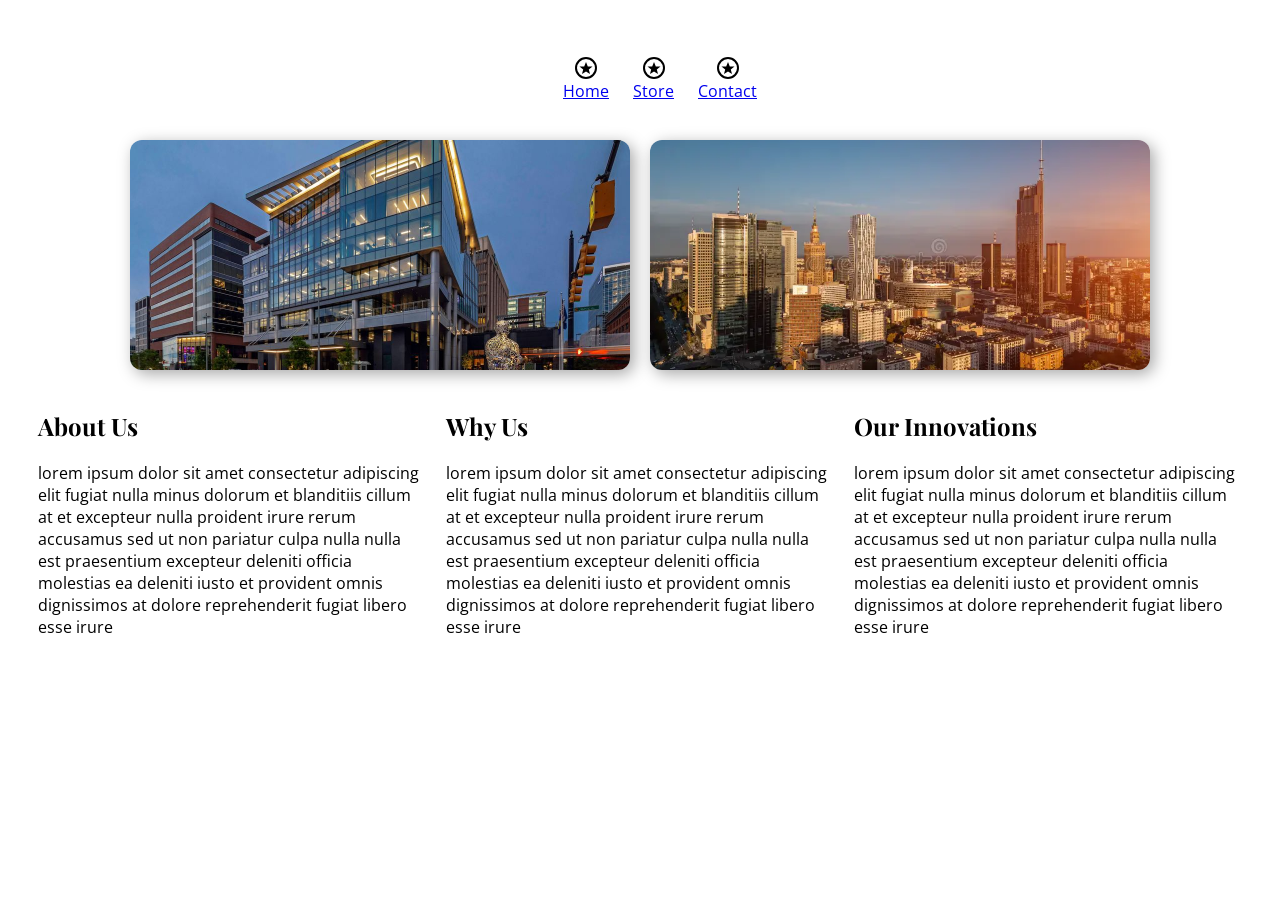
<file: index.html>
<!DOCTYPE html>
<html lang="en">
  <head>
    <meta charset="utf-8">
    <meta name="viewport" content="width=device-width, initial-scale=1">
    <title>Home</title>
    <link rel="preconnect" href="https://fonts.googleapis.com">
    <link rel="preconnect" href="https://fonts.gstatic.com" crossorigin>
    <link href="https://fonts.googleapis.com/css2?family=Open+Sans:wght@400;600&family=Playfair+Display:wght@700&display=swap" rel="stylesheet">
    <link rel="stylesheet" href="styles.css">
  </head>
  <body>
    <div id="page">
    <header>
      <nav>
        <ul>
          <li><a href="index.html"><img src="images/star-icon.svg" alt="" width="24" height="24"><span>Home</span></a></li>
          <li><a href="product.html"><img src="images/star-icon.svg" alt="" width="24" height="24"><span>Store</span></a></li>
          <li><a href="contact.html"><img src="images/star-icon.svg" alt="" width="24" height="24"><span>Contact</span></a></li>
        </ul>
      </nav>
    </header>
      <main>
        <div class="hero-images">
          <figure>
            <img src="images/building.jpg" alt="Modern glass office building at dusk" width="500" height="230">
          </figure>
          <figure>
            <img src="images/skyline.webp" alt="City skyline at sunset" width="500" height="230">
          </figure>
        </div>
        <div class="info-columns">
          <section>
            <h2>About Us</h2>
            <p>lorem ipsum dolor sit amet consectetur adipiscing elit fugiat nulla minus dolorum et blanditiis cillum at et excepteur nulla proident irure rerum accusamus sed ut non pariatur culpa nulla nulla est praesentium excepteur deleniti officia molestias ea deleniti iusto et provident omnis dignissimos at dolore reprehenderit fugiat libero esse irure</p>
          </section>
          <section>
            <h2>Why Us</h2>
            <p>lorem ipsum dolor sit amet consectetur adipiscing elit fugiat nulla minus dolorum et blanditiis cillum at et excepteur nulla proident irure rerum accusamus sed ut non pariatur culpa nulla nulla est praesentium excepteur deleniti officia molestias ea deleniti iusto et provident omnis dignissimos at dolore reprehenderit fugiat libero esse irure</p>
          </section>
          <section>
            <h2>Our Innovations</h2>
            <p>lorem ipsum dolor sit amet consectetur adipiscing elit fugiat nulla minus dolorum et blanditiis cillum at et excepteur nulla proident irure rerum accusamus sed ut non pariatur culpa nulla nulla est praesentium excepteur deleniti officia molestias ea deleniti iusto et provident omnis dignissimos at dolore reprehenderit fugiat libero esse irure</p>
          </section>
        </div>
      </main>
    </div>
  </body>
</html>
</file>
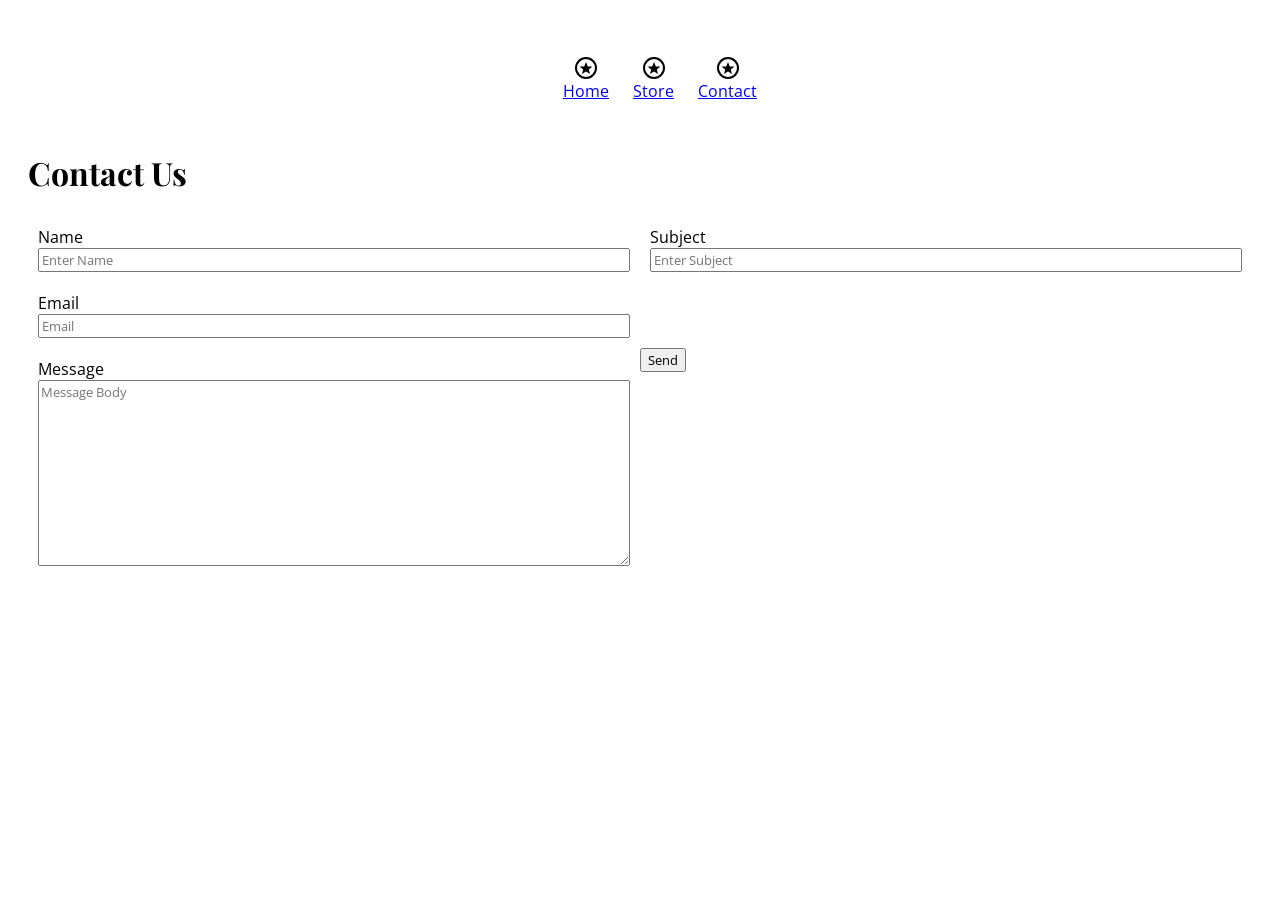
<file: contact.html>
<!DOCTYPE html>
<html lang="en">
  <head>
    <meta charset="utf-8">
    <meta name="viewport" content="width=device-width, initial-scale=1">
    <title>Contact</title>
    <link rel="preconnect" href="https://fonts.googleapis.com">
    <link rel="preconnect" href="https://fonts.gstatic.com" crossorigin>
    <link href="https://fonts.googleapis.com/css2?family=Open+Sans:wght@400;600&family=Playfair+Display:wght@700&display=swap" rel="stylesheet">
    <link rel="stylesheet" href="styles.css">
  </head>
  <body>
    <div id="page">
    <header>
      <nav>
        <ul>
          <li><a href="index.html"><img src="images/star-icon.svg" alt="" width="24" height="24"><span>Home</span></a></li>
          <li><a href="product.html"><img src="images/star-icon.svg" alt="" width="24" height="24"><span>Store</span></a></li>
          <li><a href="contact.html"><img src="images/star-icon.svg" alt="" width="24" height="24"><span>Contact</span></a></li>
        </ul>
      </nav>
    </header>
      <main>
        <h1>Contact Us</h1>
        <form action="#" method="post">
          <div class="form-row">
            <div class="form-field">
              <label for="name">Name</label>
              <input type="text" id="name" name="name" placeholder="Enter Name" required>
            </div>
            <div class="form-field">
              <label for="email">Email</label>
              <input type="email" id="email" name="email" placeholder="Email" required>
            </div>
          </div>
          <div class="form-row">
            <div class="form-field">
              <label for="subject">Subject</label>
              <input type="text" id="subject" name="subject" placeholder="Enter Subject" required>
            </div>
          </div>
          <div class="form-row">
            <div class="form-field">
              <label for="message">Message</label>
              <textarea id="message" name="message" rows="10" cols="50" placeholder="Message Body" required></textarea>
            </div>
          </div>
          <div class="form-row">
            <button type="submit">Send</button>
          </div>
        </form>
      </main>
    </div>
  </body>
</html>
</file>
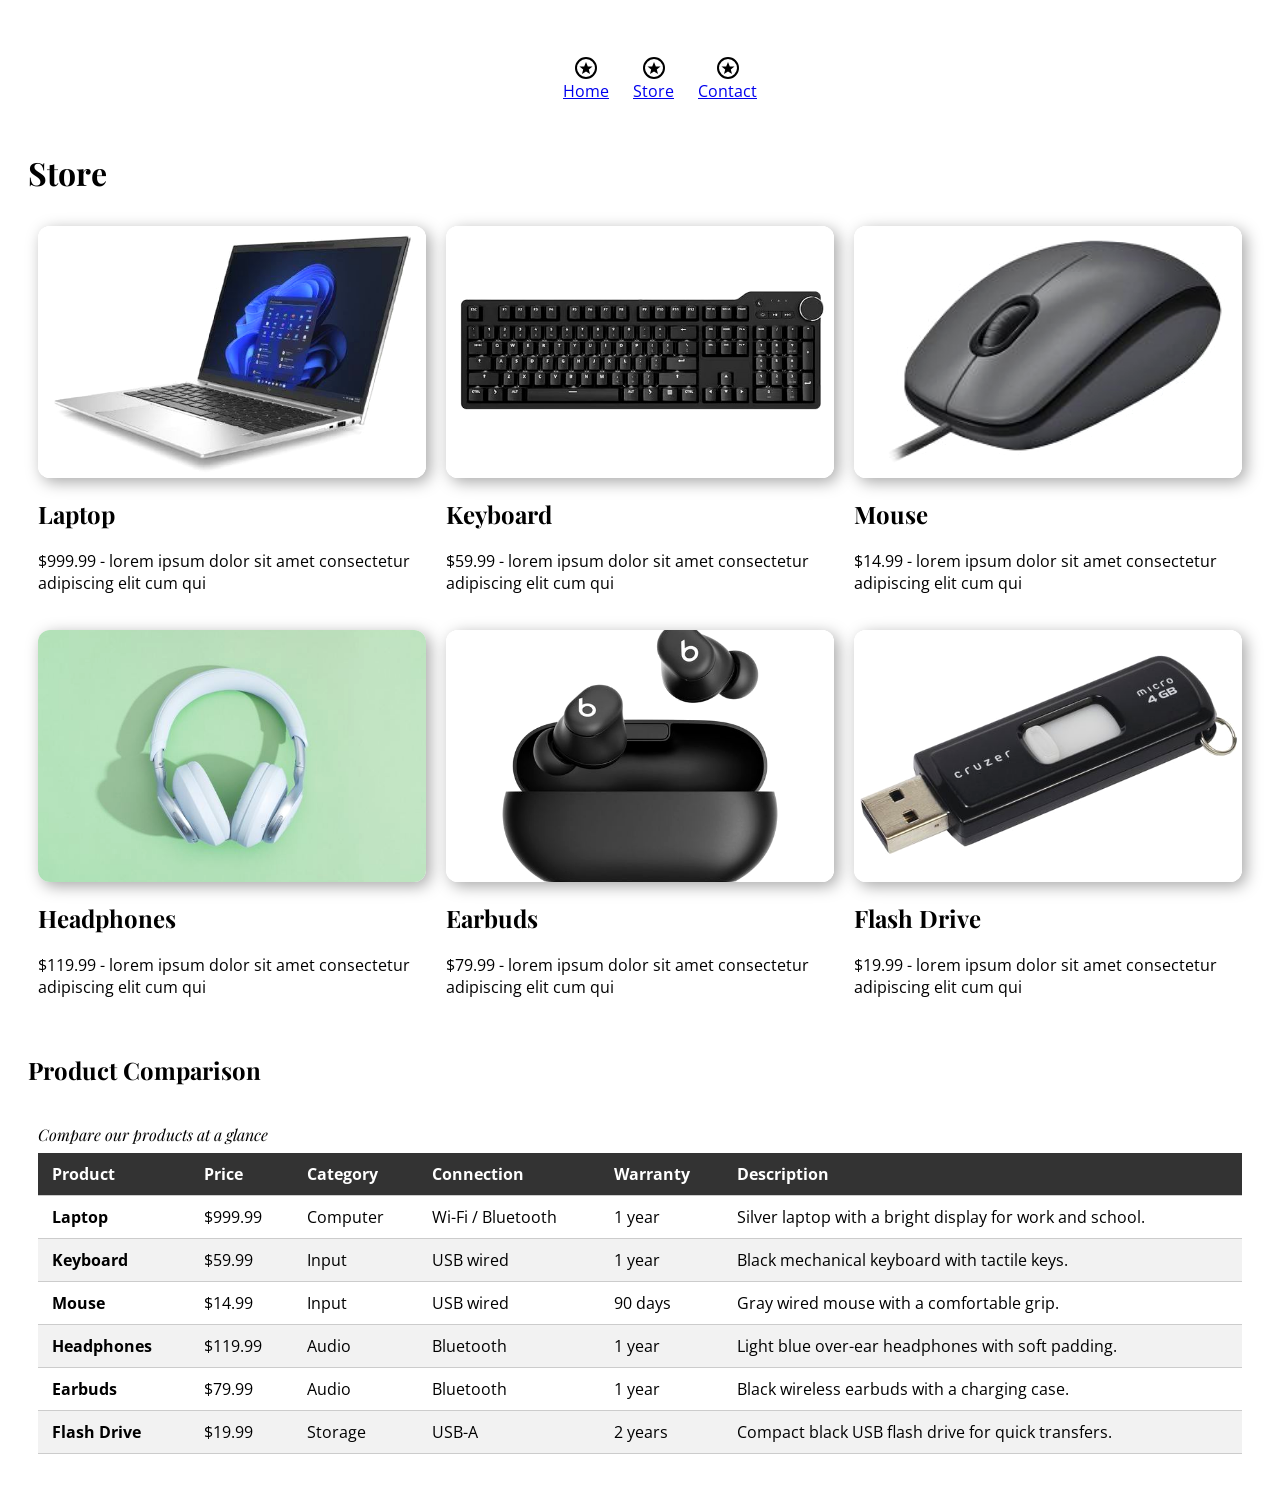
<file: product.html>
<!DOCTYPE html>
<html lang="en">
  <head>
    <meta charset="utf-8">
    <meta name="viewport" content="width=device-width, initial-scale=1">
    <title>Store</title>
    <link rel="preconnect" href="https://fonts.googleapis.com">
    <link rel="preconnect" href="https://fonts.gstatic.com" crossorigin>
    <link href="https://fonts.googleapis.com/css2?family=Open+Sans:wght@400;600&family=Playfair+Display:wght@700&display=swap" rel="stylesheet">
    <link rel="stylesheet" href="styles.css">
  </head>
  <body>
    <div id="page">
    <header>
      <nav>
        <ul>
          <li><a href="index.html"><img src="images/star-icon.svg" alt="" width="24" height="24"><span>Home</span></a></li>
          <li><a href="product.html"><img src="images/star-icon.svg" alt="" width="24" height="24"><span>Store</span></a></li>
          <li><a href="contact.html"><img src="images/star-icon.svg" alt="" width="24" height="24"><span>Contact</span></a></li>
        </ul>
      </nav>
    </header>
      <main>
        <h1>Store</h1>
        <div class="product-grid">
          <article class="product">
            <figure>
              <img src="images/laptop.jpg" alt="Silver laptop showing a blue desktop" width="300" height="195">
            </figure>
            <h2>Laptop</h2>
            <p>$999.99 - lorem ipsum dolor sit amet consectetur adipiscing elit cum qui</p>
          </article>
          <article class="product">
            <figure>
              <img src="images/keyboard.jpg" alt="Black mechanical keyboard" width="300" height="195">
            </figure>
            <h2>Keyboard</h2>
            <p>$59.99 - lorem ipsum dolor sit amet consectetur adipiscing elit cum qui</p>
          </article>
          <article class="product">
            <figure>
              <img src="images/mouse.jpg" alt="Gray wired computer mouse" width="300" height="195">
            </figure>
            <h2>Mouse</h2>
            <p>$14.99 - lorem ipsum dolor sit amet consectetur adipiscing elit cum qui</p>
          </article>
          <article class="product">
            <figure>
              <img src="images/headphones.jpg" alt="Light blue over-ear headphones" width="300" height="195">
            </figure>
            <h2>Headphones</h2>
            <p>$119.99 - lorem ipsum dolor sit amet consectetur adipiscing elit cum qui</p>
          </article>
          <article class="product">
            <figure>
              <img src="images/earbuds.jpg" alt="Black wireless earbuds with charging case" width="300" height="195">
            </figure>
            <h2>Earbuds</h2>
            <p>$79.99 - lorem ipsum dolor sit amet consectetur adipiscing elit cum qui</p>
          </article>
          <article class="product">
            <figure>
              <img src="images/flash-drive.jpg" alt="Black USB flash drive" width="300" height="195">
            </figure>
            <h2>Flash Drive</h2>
            <p>$19.99 - lorem ipsum dolor sit amet consectetur adipiscing elit cum qui</p>
          </article>
        </div>
        <h2 class="table-heading">Product Comparison</h2>
        <div class="table-wrap">
          <table>
            <caption>Compare our products at a glance</caption>
            <thead>
              <tr>
                <th scope="col">Product</th>
                <th scope="col">Price</th>
                <th scope="col">Category</th>
                <th scope="col">Connection</th>
                <th scope="col">Warranty</th>
                <th scope="col">Description</th>
              </tr>
            </thead>
            <tbody>
              <tr>
                <th scope="row">Laptop</th>
                <td>$999.99</td>
                <td>Computer</td>
                <td>Wi-Fi / Bluetooth</td>
                <td>1 year</td>
                <td>Silver laptop with a bright display for work and school.</td>
              </tr>
              <tr>
                <th scope="row">Keyboard</th>
                <td>$59.99</td>
                <td>Input</td>
                <td>USB wired</td>
                <td>1 year</td>
                <td>Black mechanical keyboard with tactile keys.</td>
              </tr>
              <tr>
                <th scope="row">Mouse</th>
                <td>$14.99</td>
                <td>Input</td>
                <td>USB wired</td>
                <td>90 days</td>
                <td>Gray wired mouse with a comfortable grip.</td>
              </tr>
              <tr>
                <th scope="row">Headphones</th>
                <td>$119.99</td>
                <td>Audio</td>
                <td>Bluetooth</td>
                <td>1 year</td>
                <td>Light blue over-ear headphones with soft padding.</td>
              </tr>
              <tr>
                <th scope="row">Earbuds</th>
                <td>$79.99</td>
                <td>Audio</td>
                <td>Bluetooth</td>
                <td>1 year</td>
                <td>Black wireless earbuds with a charging case.</td>
              </tr>
              <tr>
                <th scope="row">Flash Drive</th>
                <td>$19.99</td>
                <td>Storage</td>
                <td>USB-A</td>
                <td>2 years</td>
                <td>Compact black USB flash drive for quick transfers.</td>
              </tr>
            </tbody>
          </table>
        </div>
      </main>
    </div>
  </body>
</html>
</file>
<file: styles.css>
#page {
  display: grid;
  grid-template-columns: 1fr;
  padding: 20px;
}

header {
  grid-row-start: 2;
}

main {
  grid-row-start: 1;
}

nav {
  display: grid;
  grid-template-columns: 1fr 1fr 1fr;
}

nav a {
  display: flex;
  flex-direction: column;
  align-items: center;
  padding: 12px;
}

.hero-images {
  display: flex;
  flex-wrap: wrap;
  justify-content: center;
}

.hero-images img {
  padding: 10px;
}

.info-columns, .product-grid {
  display: grid;
  grid-template-columns: 1fr;
}

.info-columns section, .product {
  padding: 10px;
}

form {
  display: grid;
  grid-template-columns: 1fr;
}

.form-field {
  display: flex;
  flex-direction: column;
  padding: 10px;
}

.send-row {
  display: flex;
  padding: 10px;
}

nav {
  display: flexbox;
  display: flex;
  flex-direction: column;
  align-items: center;
}

nav ul {
  display: flex;
  justify-content: space-between;
  list-style: none;
}

@media (min-width: 768px) {
  header {
    grid-row-start: 1;
  }

  main {
    grid-row-start: 2;
  }

  .info-columns, .product-grid {
    grid-template-columns: 1fr 1fr 1fr;
  }

  form {
    grid-template-columns: 1fr 1fr;
  }

  .wide {
    grid-column-start: 1;
    grid-column-end: 3;
  }
}

img {
  max-width: 100%;
  height: auto;
}

.hero-images figure {
  flex: 1 1 300px;
  max-width: 500px;
  margin: 0;
  padding: 10px;
}

.hero-images img,
.product img {
  display: block;
  width: 100%;
  object-fit: cover;
  border-radius: 12px;
  box-shadow: 4px 4px 16px rgba(0, 0, 0, 0.35);
}

.hero-images img {
  padding: 0;
  aspect-ratio: 500 / 230;
}

.product figure {
  margin: 0 0 10px;
}

.product img {
  aspect-ratio: 300 / 195;
  filter: saturate(1.1) contrast(1.05);
  transition: transform 0.2s ease, box-shadow 0.2s ease;
}

.product img:hover {
  transform: translateY(-4px);
  box-shadow: 4px 10px 22px rgba(0, 0, 0, 0.45);
}

nav img {
  width: 24px;
  height: 24px;
  border-radius: 0;
  box-shadow: none;
}

/* Responsive table */
.table-heading {
  margin-top: 30px;
}

.table-wrap {
  overflow-x: auto;
  padding: 10px;
}

table {
  width: 100%;
  border-collapse: collapse;
}

caption {
  text-align: left;
  padding: 8px 0;
  font-style: italic;
}

th, td {
  padding: 10px 14px;
  text-align: left;
  white-space: nowrap;
  border-bottom: 1px solid #ccc;
}

thead th {
  background-color: #333;
  color: #fff;
}

tbody tr:nth-child(even) {
  background-color: #f2f2f2;
}

@media (min-width: 768px) {
  td:last-child {
    white-space: normal;
    min-width: 260px;
  }
}

body {
  font-family: 'Open Sans', Arial, sans-serif;
}

h1, h2, h3, caption {
  font-family: 'Playfair Display', Georgia, serif;
}

nav a, input, textarea, button {
  font-family: inherit;
}
</file>
